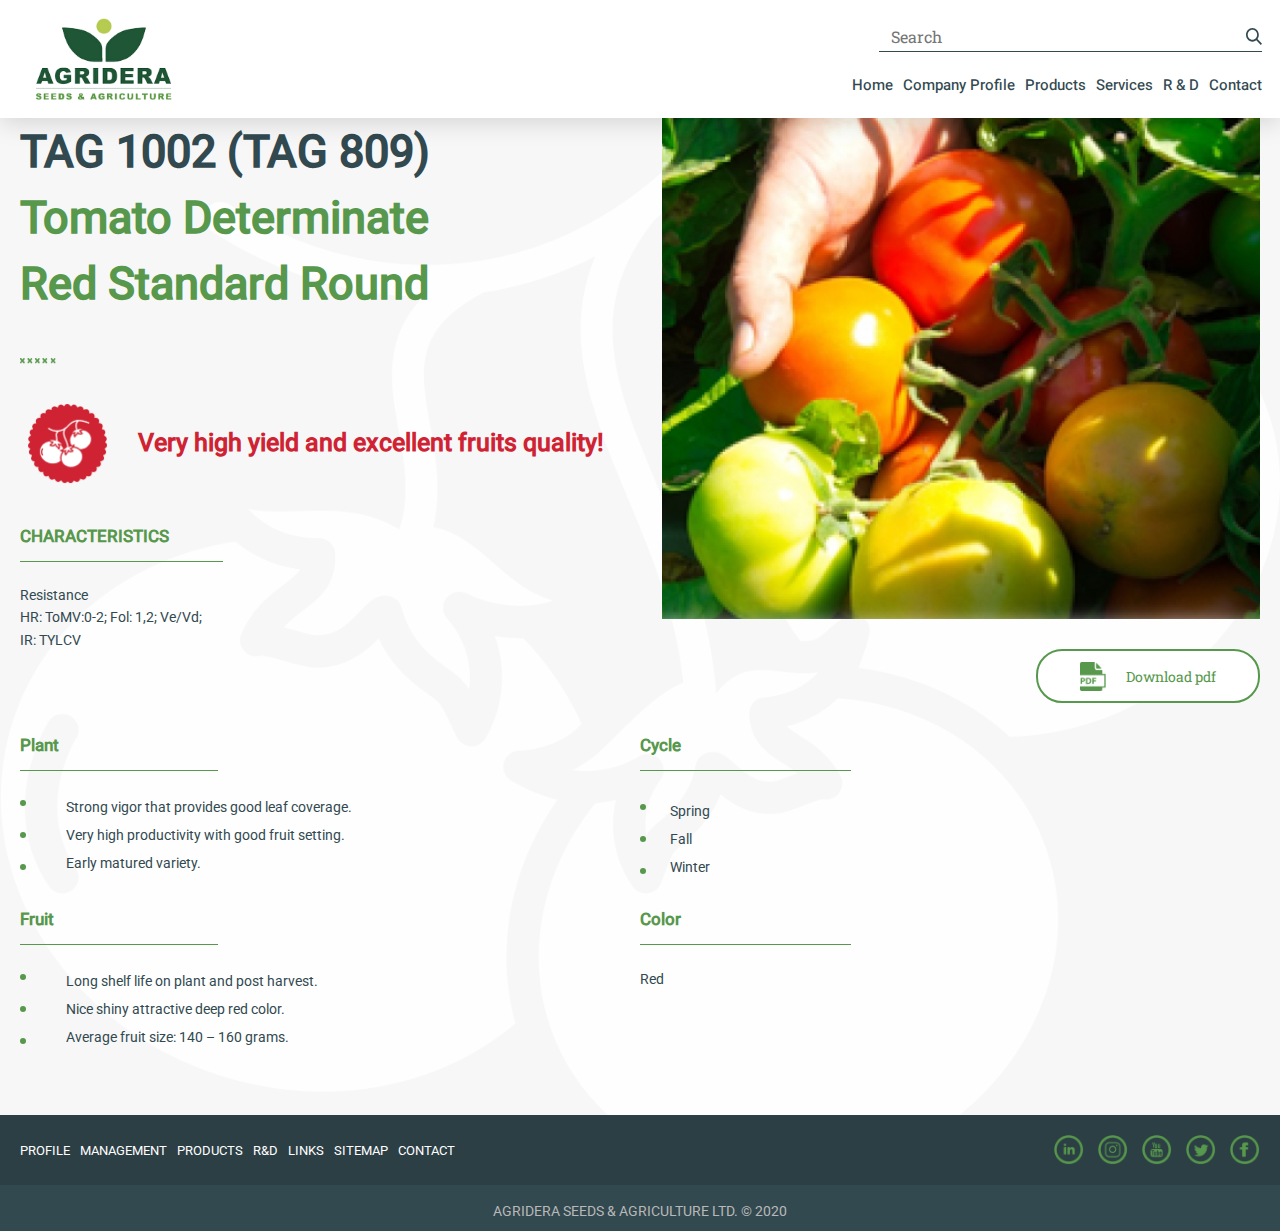
<file: TomatoOne.html>
<!doctype html>
<html lang="en">
  <head>
    <meta charset="utf-8"/>
    <title>Tomato one</title>
    <meta name="viewport" content="width=device-width, initial-scale=1.0"/>
    <meta name="theme-color" content="#000000"/>
    <meta
      name="Tomato one"
      content="Tomato one"
    />
    <link rel="stylesheet" type="text/css" href="./css/Tomatoone.css"/>
  </head>
  <body>
    <div class="tomato-one">
      <div>
        <div class="columnlogo_one">
          <header class="header">
            <div class="header__row">
              <img src="images/Logo.png" alt="Logo" class="header__logo"/>
              <div class="header__column">
                <label class="header__search">
                  <input name="search" placeholder="Search" type="text"/>
                  <div class="dhi-group">
                    <img src="images/img_search.svg" alt="Search" class="search"/>
                  </div>
                </label>
                <ul class="header__menu">
                  <li>
                    <a href="index.html">
                      <p class="ui heading size-textlg">Home</p>
                    </a>
                  </li>
                  <li>
                    <a href="#">
                      <p class="ui heading size-textlg">Company Profile</p>
                    </a>
                  </li>
                  <li>
                    <a href="TomatoAll.html">
                      <p class="ui heading size-textlg">Products</p>
                    </a>
                  </li>
                  <li>
                    <a href="#">
                      <p class="ui heading size-textlg">Services</p>
                    </a>
                  </li>
                  <li>
                    <a href="#">
                      <p class="ui heading size-textlg">R & D</p>
                    </a>
                  </li>
                  <li>
                    <a href="ContactUs.html">
                      <p class="ui heading size-textlg">Contact</p>
                    </a>
                  </li>
                </ul>
              </div>
            </div>
          </header>

           <div class="breadcrumbs">
            <div class="columnarrowone">
              <div class="breadcrumbs__row">
                <img src="images/breadcrumbs.png" alt="Arrowone" class="breadcrumbs__icon"/>
				<a href="TomatoAll.html">
                  <p class="breadcrumbs__text ui text size-textxs">Return to all tomatoes</p>
				</a>
              </div>
              <div>
                <div class="section__column">
                  <div class="tag-details">
                    <div class="tag-details__column">
                      <div class="tag-details__column--primary">
                        <h1 class="tag-details__description ui heading size-headingmd">
                          <span class="tag-details__description-span"> TAG 1002 (TAG 809)<br/></span>
                          <span class="tag-details__description-span-1">
                            Tomato Determinate<br/>Red Standard Round</span>
                        </h1>
                        <img src="images/CrossNew.png" alt="Cross" class="tag-details__settings-icon"/>
                        <div class="tag-details__close-row">
                          <img src="images/red.png" alt="red" class="tag-details__close-icon"/>
                          <h2 class="tag-details__highlight-text ui heading size-headings">
                            Very high yield and excellent fruits quality!
                          </h2>
                        </div>
                      </div>
                      <div class="tag-details__column--secondary">
                        <h3 class="breadcrumbs__text ui heading size-headingxs">CHARACTERISTICS</h3>
                        <div class="tag-details__separator"></div>
                        <p class="tag-details__resistance-text ui text size-textmd">
                          Resistance<br/>HR: ToMV:0-2; Fol: 1,2; Ve/Vd; <br/>IR: TYLCV
                        </p>
                      </div>
                    </div>
                    <div class="tag-details__column--tertiary">
                      <img src="images/TomatoOnemain.jpg" alt="Imagethree" class="tag-details__image"/>
                      <button class="flex-row-center-center tag-details__download-button">
                        <div class="left-icon-wrapper">
                          <img src="images/ico_pdf.png" alt="PDF" class="PDF"/>
                        </div>
                        <span> Download pdf</span>
                      </button>
                    </div>
                  </div>
                  <div>
                    <div class="plant-details__row">
                      <div class="plant-details__column">
                        <h4 class="breadcrumbs__text ui heading size-headingxs">Plant</h4>
                        <div class="plant-details__separator--plant"></div>
                        <div class="product-description-column">
                          <div class="product-description-column__column">
                            <div class="product-description-column__view--three"></div>
                            <div class="product-description-column__view--three"></div>
                            <div class="product-description-column__view--three"></div>
                          </div>
                          <p class="product-description-column__text ui text size-textmd">
                            Strong vigor that provides good leaf coverage.<br />Very high productivity with good fruit
                            setting.<br />Early matured variety.
                          </p>
                        </div>
                        <h5 class="plant-details__title--fruit ui heading size-headingxs">Fruit</h5>
                        <div class="plant-details__separator--plant"></div>
                        <div class="product-description-column">
                          <div class="product-description-column__column">
                            <div class="product-description-column__view--three"></div>
                            <div class="product-description-column__view--three"></div>
                            <div class="product-description-column__view--three"></div>
                          </div>
                          <p class="product-description-column__text ui text size-textmd">
                            Long shelf life on plant and post harvest.<br/>Nice shiny attractive deep red color.<br/>Average
                            fruit size: 140 – 160 grams.
                          </p>
                        </div>
                      </div>
                      <div class="plant-details__column--secondary">
                        <div class="plant-details__column--cycle">
                          <h6 class="breadcrumbs__text ui heading size-headingxs">Cycle</h6>
                          <div class="plant-details__separator--cycle"></div>
                        </div>
                        <div class="plant-details__view-row--cycle">
                          <div class="product-description-column__column">
                            <div class="product-description-column__view--three"></div>
                            <div class="product-description-column__view--three"></div>
                            <div class="product-description-column__view--three"></div>
                          </div>
                          <p class="plant-details__season-text ui text size-textmd">Spring<br />Fall <br />Winter</p>
                        </div>
                        <div class="plant-details__column--cycle">
                          <h5 class="breadcrumbs__text ui heading size-headingxs">Color</h5>
                          <div class="plant-details__separator--cycle"></div>
                        </div>
                        <p class="plant-details__color-text ui text size-textmd">Red</p>
                      </div>
                    </div>
                  </div>
                </div>
              </div>
            </div>
          </div>
        </div>

        <footer class="footer">
          <div class="footer__column">
            <div class="footer__column__row">
              <div class="footer__column__row__content">
                <ul class="header__menu">
                  <li>
                    <a href="PROFILE" target="_blank" rel="noreferrer">
                      <p class="ui text size-texts">PROFILE</p>
                    </a>
                  </li>
                  <li>
                    <a href="MANAGEMENT" target="_blank" rel="noreferrer">
                      <p class="ui text size-texts">MANAGEMENT</p>
                    </a>
                  </li>
                  <li>
                    <a href="PRODUCTS" target="_blank" rel="noreferrer">
                      <p class="ui text size-texts">PRODUCTS</p>
                    </a>
                  </li>
                  <li>
                    <a href="R&D" target="_blank" rel="noreferrer">
                      <p class="ui text size-texts">R&D</p>
                    </a>
                  </li>
                  <li>
                    <a href="LINKS" target="_blank" rel="noreferrer">
                      <p class="ui text size-texts">LINKS</p>
                    </a>
                  </li>
                  <li>
                    <a href="SITEMAP" target="_blank" rel="noreferrer">
                      <p class="ui text size-texts">SITEMAP</p>
                    </a>
                  </li>
                  <li>
                    <a href="CONTACT" target="_blank" rel="noreferrer">
                      <p class="ui text size-texts">CONTACT</p>
                    </a>
                  </li>
                </ul>
                <div class="footer__icons">
                <img src="images/Ico_in.png" alt="Instagram" class="footer__icon"/>
                <img src="images/Ico_inst.png" alt="Instagram2" class="footer__icon"/>
                <img src="images/Ico_tube.png" alt="Youtube" class="footer__icon"/>
                <img src="images/Ico_tw.png" alt="Twitter" class="footer__icon"/>
                <img src="images/Ico_fb.png" alt="Facebook" class="footer__icon"/>
                </div>
              </div>
            </div>
            <p class="footer__copyright ui text size-textxs">AGRIDERA SEEDS & AGRICULTURE LTD. © 2020</p>
          </div>
        </footer>
      </div>
    </div>
  </body>
</html>
</file>
<file: css/Tomatoone.css>
body {
  margin: 0;
  padding: 0;
  font-family: Roboto Slab;
}

* {
  box-sizing: border-box;
  line-height: normal;
  font-family: inherit;
  margin: unset;
}

img {
  max-width: 100%;
  height: auto;
}

a {
  text-decoration: none;
  display: block;
}

ul {
  margin: 0;
  margin-inline: unset !important;
  padding: 0;
  list-style: none;
}

input {
  background-color: transparent;
  width: 100%;
}

[type="text"],
input:where(:not([type])),
[type="email"],
[type="url"],
[type="password"],
[type="number"],
[type="date"],
[type="datetime-local"],
[type="month"],
[type="search"],
[type="tel"],
[type="time"],
[type="week"],
[multiple],
textarea,
select,
button {
  appearance: none;
  background-color: transparent;
  border-color: unset;
  border-width: 0;
  border-radius: unset;
  padding: unset;
  font-size: unset;
  line-height: unset;
  color: inherit;
}
input:focus-visible,
[multiple]:focus-visible,
textarea:focus-visible,
select:focus-visible {
  outline: none;
}

.flex-row-center-center {
  display: flex;
  flex-direction: row;
  align-items: center;
  justify-content: center;
}

.tomato-one {
  background-color: #f7f7f7;
  width: 100%;
}

.columnlogo_one {
  display: flex;
  flex-direction: column;
  align-items: center;
}

.header {
  z-index: 1;
  position: relative;
  display: flex;
  background-color: #ffffff;
  box-shadow: 0 4px 24px 0 #00000026;
  align-self: stretch;
  justify-content: center;
  align-items: center;
  padding: 18px;
}

.header__row {
  width: 60%;
  display: flex;
  justify-content: space-between;
  align-items: center;
  gap: 20px;
  @media only screen and (max-width: 1440px) {
    width: 100%;
  }

  @media only screen and (max-width: 1050px) {
    flex-direction: column;
    width: 100%;
  }
}

.header__logo {
  height: 82px;
  width: 14%;
  object-fit: contain;
  @media only screen and (max-width: 1050px) {
    width: 100%;
  }
}

.header__column {
  gap: 22px;
  display: flex;
  width: 44%;
  flex-direction: column;
  align-items: flex-end;
  @media only screen and (max-width: 1050px) {
    width: 100%;
  }
}

.header__search {
  color: #324950;
  padding-left: 12px;
  font-size: 16px;
  gap: 16px;
  display: flex;
  width: 70%;
  align-items: center;
  justify-content: center;
  height: 30px;
  border-bottom: 1px solid #324950;
}

.dhi-group {
  display: flex;
  justify-content: center;
  align-items: center;
  width: 18px;
  height: 18px;
}

.search {
  height: 18px;
  margin-top: 2px;
  margin-bottom: 2px;
  width: 18px;
  object-fit: contain;
}

.breadcrumbs {
  height: 1332px;
  margin-top: -116px;
  margin-left: auto;
  margin-right: auto;
  position: relative;
  background-image: url(../images/TomatoOneBG.png);
  background-size: cover;
  background-repeat: no-repeat;
  align-self: stretch;
  display: flex;
  justify-content: center;
  align-items: center;
  max-width: 1448px;
  width: 100%;
  padding: 134px 56px;
  @media only screen and (max-width: 1440px) {
    height: auto;
    padding: 32px 20px;
  }

  @media only screen and (max-width: 1050px) {
    height: auto;
    padding: 20px;
  }

  @media only screen and (max-width: 550px) {
    padding: 16px 20px;
  }
}

.columnarrowone {
  margin-bottom: 32px;
  gap: 18px;
  display: flex;
  width: 82%;
  flex-direction: column;
  @media only screen and (max-width: 1440px) {
    width: 100%;
  }

  @media only screen and (max-width: 1050px) {
    width: 100%;
  }
}

.breadcrumbs__row {
  gap: 15px;
  display: flex;
  align-items: center;
}

.breadcrumbs__icon {
  height: 1px;
}

.section__column {
  gap: 30px;
  display: flex;
  flex-direction: column;
}

.tag-details {
  gap: 44px;
  display: flex;
  align-items: center;
  @media only screen and (max-width: 1050px) {
    flex-direction: column;
  }
}

.tag-details__column {
  gap: 40px;
  display: flex;
  width: 100%;
  flex-direction: column;
}

.tag-details__column--primary {
  gap: 40px;
  display: flex;
  flex-direction: column;
}

.tag-details__description {
  line-height: 142.7%;
  @media only screen and (max-width: 1050px) {
    font-size: 34px;
  }

  @media only screen and (max-width: 550px) {
    font-size: 28px;
  }
}

.tag-details__description-span {
  color: #324950;
}

.tag-details__description-span-1 {
  color: #57984c;
}

.tag-details__settings-icon {
  height: 6px;
  width: 6%
}

.tag-details__close-row {
  gap: 22px;
  display: flex;
  align-items: center;
  @media only screen and (max-width: 550px) {
    flex-direction: column;
  }
}

.tag-details__close-icon {
  height: 80px;
  align-self: flex-end;
  width: 16%;
  object-fit: contain;
  @media only screen and (max-width: 550px) {
    width: 100%;
  }
}

.tag-details__highlight-text {
  color: #cf2333 !important;
  width: 78%;
  line-height: 142.7%;
  @media only screen and (max-width: 1050px) {
    font-size: 24px;
  }

  @media only screen and (max-width: 550px) {
    width: 100%;
    font-size: 22px;
  }
}

.tag-details__column--secondary {
  display: flex;
  flex-direction: column;
  align-items: flex-start;
}

.tag-details__separator {
  height: 1px;
  margin-top: 12px;
  background-color: #57984c;
  width: 34%;
}

.tag-details__resistance-text {
  color: #324950 !important;
  margin-top: 22px;
  line-height: 162.7%;
}

.tag-details__column--tertiary {
  gap: 30px;
  display: flex;
  width: 100%;
  flex-direction: column;
  align-items: flex-end;
}

.tag-details__image {
  height: 498px;
  width: 100%;
  object-fit: cover;
  @media only screen and (max-width: 1440px) {
    height: auto;
  }

  @media only screen and (max-width: 1050px) {
    height: auto;
  }
}

.tag-details__download-button {
  color: #57984c;
  padding-left: 26px;
  padding-right: 26px;
  font-size: 17px;
  gap: 20px;
  background-color: #ffffff;
  text-align: center;
  height: 54px;
  min-width: 224px;
  border-radius: 26px;
  border: 2px solid #57984c;
  @media only screen and (max-width: 1440px) {
    font-size: 14px;
  }

  @media only screen and (max-width: 550px) {
    padding-left: 16px;
    padding-right: 16px;
  }
}

.left-icon-wrapper {
  display: flex;
  justify-content: center;
  align-items: center;
  width: 26px;
  height: 32px;
}

.PDF {
  height: 32px;
  width: 26px;
  object-fit: contain;
}

.plant-details__row {
  display: flex;
  align-items: flex-start;
  @media only screen and (max-width: 1050px) {
    flex-direction: column;
  }
}

.plant-details__column {
  align-self: center;
  width: 100%;
  display: flex;
  flex-direction: column;
  align-items: flex-start;
}

.plant-details__title--fruit {
  color: #57984c !important;
  margin-top: 30px;
}

.plant-details__column--secondary {
  gap: 26px;
  display: flex;
  width: 100%;
  flex-direction: column;
  align-items: flex-start;
}

.plant-details__view-row--cycle {
  gap: 24px;
  align-self: stretch;
  display: flex;
  align-items: center;
}

.plant-details__season-text {
  color: #324950 !important;
  width: 10%;
  line-height: 200%;
}

.plant-details__color-text {
  color: #324950 !important;
}

.footer {
  display: flex;
  background-color: #324950;
}

.footer__column {
  margin-bottom: 12px;
  gap: 18px;
  display: flex;
  width: 100%;
  flex-direction: column;
  align-items: center;
}

.footer__column__row {
  background-color: #2c3f45;
  align-self: stretch;
  display: flex;
  justify-content: center;
  padding: 20px;
}

.footer__column__row__content {
  width: 58%;
  display: flex;
  justify-content: space-between;
  align-items: center;
  gap: 20px;
  @media only screen and (max-width: 1440px) {
    width: 100%;
  }

  @media only screen and (max-width: 1050px) {
    flex-direction: column;
    width: 100%;
  }
}

.footer__icons {
  gap: 14px;
  display: flex;
}

.footer__copyright {
  color: #b8b8b8 !important;
}
.plant-details__separator--plant {
  height: 1px;
  margin-top: 12px;
  background-color: #57984c;
  width: 32%;
}

.product-description-column {
  margin-top: 22px;
  gap: 20px;
  align-self: stretch;
  display: flex;
  align-items: center;
  @media only screen and (max-width: 550px) {
    flex-direction: column;
  }
}

.product-description-column__text {
  color: #324950 !important;
  margin-left: 20px;
  width: 60%;
  line-height: 200%;
  @media only screen and (max-width: 550px) {
    width: 100%;
    margin-left: 0px;
  }
}

.product-description-column__column {
  gap: 26px;
  display: flex;
  width: 6px;
  flex-direction: column;
  align-items: center;
}

.product-description-column__view--three {
  height: 6px;
  background-color: #57984c;
  width: 6px;
  border-radius: 3px;
}

.plant-details__column--cycle {
  gap: 12px;
  display: flex;
  align-self: stretch;
  flex-direction: column;
  align-items: flex-start;
}

.breadcrumbs__text {
  color: #57984c !important;
}

.plant-details__separator--cycle {
  height: 1px;
  background-color: #57984c;
  width: 34%;
}

.header__menu {
  gap: 10px;
  display: flex;
  flex-wrap: wrap;
}

.footer__icon {
  height: 30px;
}

.ui.text.size-textxs {
  font-size: 14px;
  font-weight: 400;
}

.ui.text.size-texts {
  font-size: 16px;
  font-weight: 400;
  @media only screen and (max-width: 1440px) {
    font-size: 13px;
  }
}

.ui.text.size-textmd {
  font-size: 17px;
  font-weight: 400;
  @media only screen and (max-width: 1440px) {
    font-size: 14px;
  }
}

.ui.text {
  color: #ffffff;
  font-family: Roboto;
}

.ui.heading.size-textlg {
  font-size: 18px;
  font-weight: 500;
  @media only screen and (max-width: 1440px) {
    font-size: 15px;
  }
}

.ui.heading.size-headingxs {
  font-size: 20px;
  font-weight: 700;
  @media only screen and (max-width: 1440px) {
    font-size: 17px;
  }
}

.ui.heading.size-headings {
  font-size: 30px;
  font-weight: 700;
  @media only screen and (max-width: 1440px) {
    font-size: 25px;
  }

  @media only screen and (max-width: 1050px) {
    font-size: 28px;
  }

  @media only screen and (max-width: 550px) {
    font-size: 26px;
  }
}

.ui.heading.size-headingmd {
  font-size: 54px;
  font-weight: 700;
  @media only screen and (max-width: 1440px) {
    font-size: 45px;
  }

  @media only screen and (max-width: 1050px) {
    font-size: 46px;
  }

  @media only screen and (max-width: 550px) {
    font-size: 40px;
  }
}

.ui.heading {
  color: #324950;
  font-family: Heebo;
}

@font-face {
  font-display: swap;
  font-style: normal;
  src: url("../fonts/RobotoSlabRegular.ttf");
  font-family: "Roboto Slab";
  font-weight: 400;
}
@font-face {
  font-display: swap;
  font-style: normal;
  src: url("../fonts/HeeboMedium.ttf");
  font-family: "Heebo";
  font-weight: 500;
}
@font-face {
  font-display: swap;
  font-style: normal;
  src: url("../fonts/RobotoSlabBold.ttf");
  font-family: "Roboto Slab";
  font-weight: 700;
}
@font-face {
  font-display: swap;
  font-style: normal;
  src: url("../fonts/RobotoRegular.ttf");
  font-family: "Roboto";
  font-weight: 400;
}
</file>
